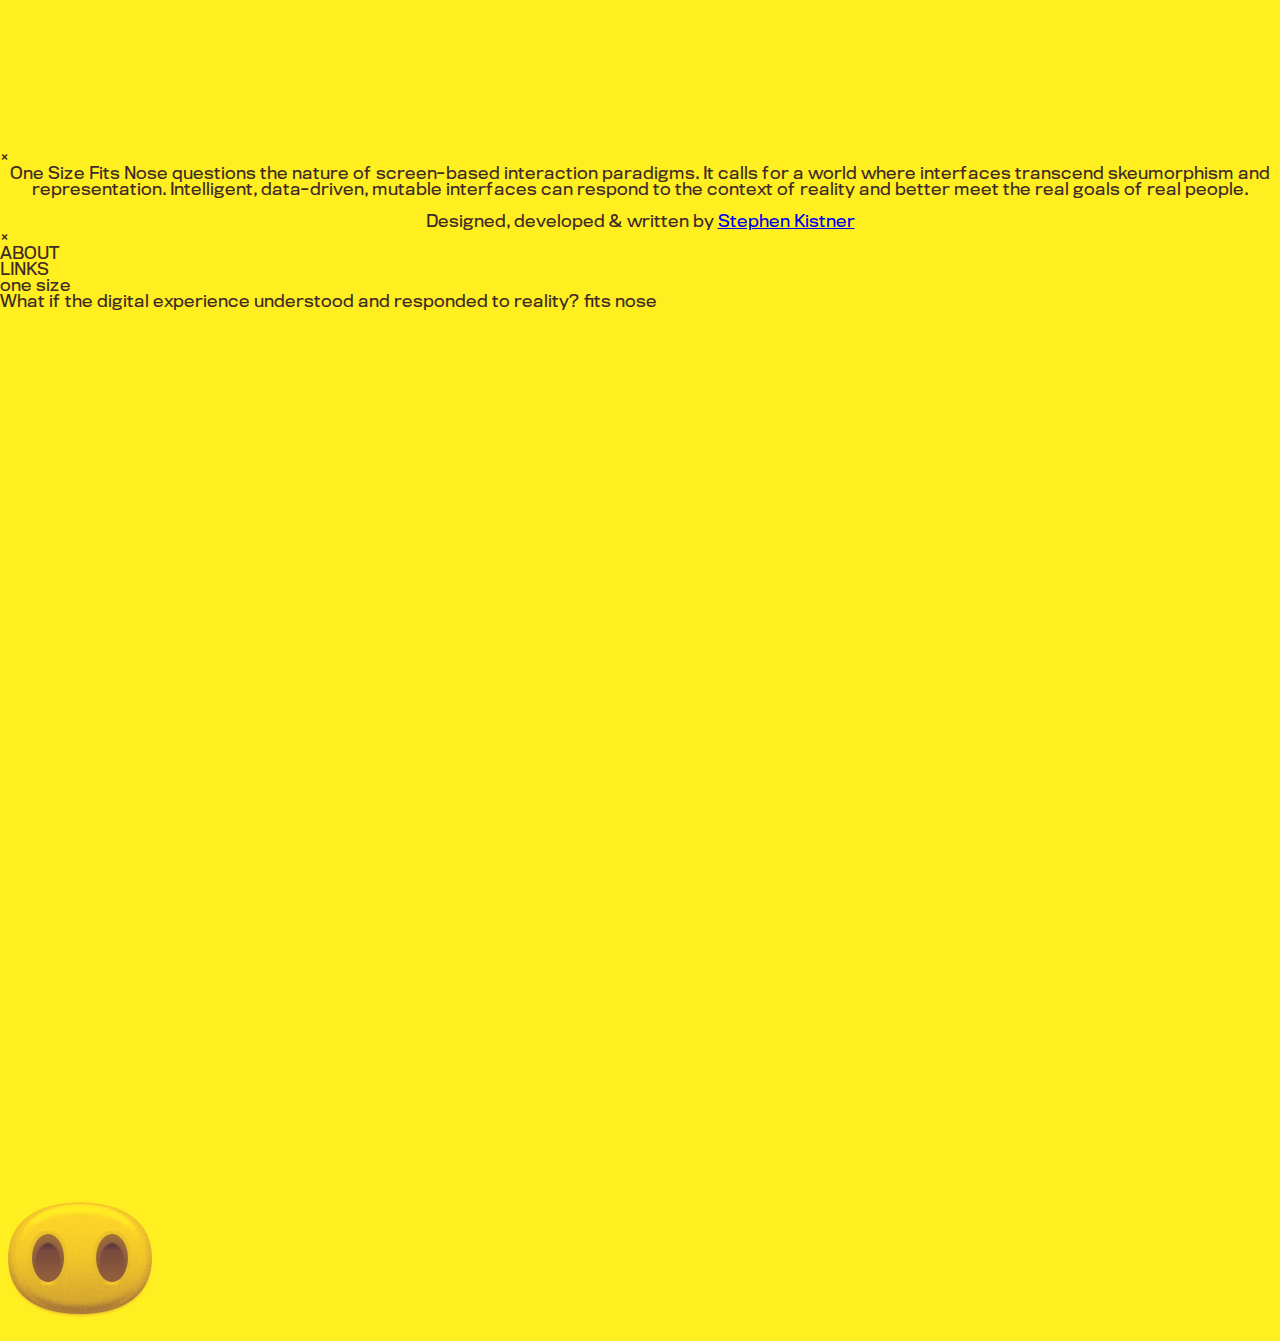
<file: index.html>
<!DOCTYPE HTML PUBLIC "-//W3C//DTD HTML 4.01 Transitional//EN" "http://www.w3.org/TR/html4/loose.dtd">
<html lang="en">
<head>
  <meta http-equiv="content-type" content="text/html; charset=utf-8">
  <title>One Size Fits Nose</title>

  <link href="reset.css" rel="stylesheet">
  <link href="styles.css" rel="stylesheet">

  <script>
    (function(i,s,o,g,r,a,m){i['GoogleAnalyticsObject']=r;i[r]=i[r]||function(){
    (i[r].q=i[r].q||[]).push(arguments)},i[r].l=1*new Date();a=s.createElement(o),
    m=s.getElementsByTagName(o)[0];a.async=1;a.src=g;m.parentNode.insertBefore(a,m)
    })(window,document,'script','https://www.google-analytics.com/analytics.js','ga');

    ga('create', 'UA-87482444-1', 'auto');
    ga('send', 'pageview');

  </script>

</head>

<body>

<div id="splashBG"></div>

  <video playsinline autoplay muted loop id="bgvid">
    <source src="" type="video/mp4">
</video>

<!--<div id="gradientBG"></div>-->

<div id="about-overlay">
<a class="closeBTN" onclick="closeAbout()">&times;</a>
<div class="text-container"><p>One Size Fits Nose questions the nature of screen-based interaction paradigms. It calls for a world where interfaces transcend skeumorphism and representation. Intelligent, data-driven, mutable interfaces can respond to the context of reality and better meet the real goals of real people.
<br/>
<br/>
Designed, developed &amp; written by <a href="http://stephenkistner.com">Stephen Kistner</a></p>

</div>
</div>

<div id="links-overlay">
  <a class="closeBTN" onclick="closeLinks()">&times;</a>

</div>

<div id="progress">
<div id="progress-marker"></div>
</div>

<ul id="nav">
  <li><a onclick="openAbout()">ABOUT</a></li>
  <li><a onclick="openLinks()">LINKS</a></li>
</ul>


  <ul id="chatList">
    <li class="big-item" id="splash" >
      <div class="big-cont"><h1>one size<br/><span id="question">What if the digital experience understood and responded to reality?</span> fits nose</h1></div>
    </li><div style="clear:both"></div>
    <li id="splashPadder"></li>

    <li id="chatpadder"></li>
  </ul>

  <a id="button" class="rdButton firstButton"><img src="images/pig-nose.png"/></a>
  <!--<a id="button" class="sqButton">This is a thing...</a>-->


  <script src="https://ajax.googleapis.com/ajax/libs/jquery/1.11.1/jquery.min.js"></script>
  <script src="scripts/content.js"></script>
  <script type="text/javascript" src="scripts/chat.js"></script>
</body>
</html>
</file>
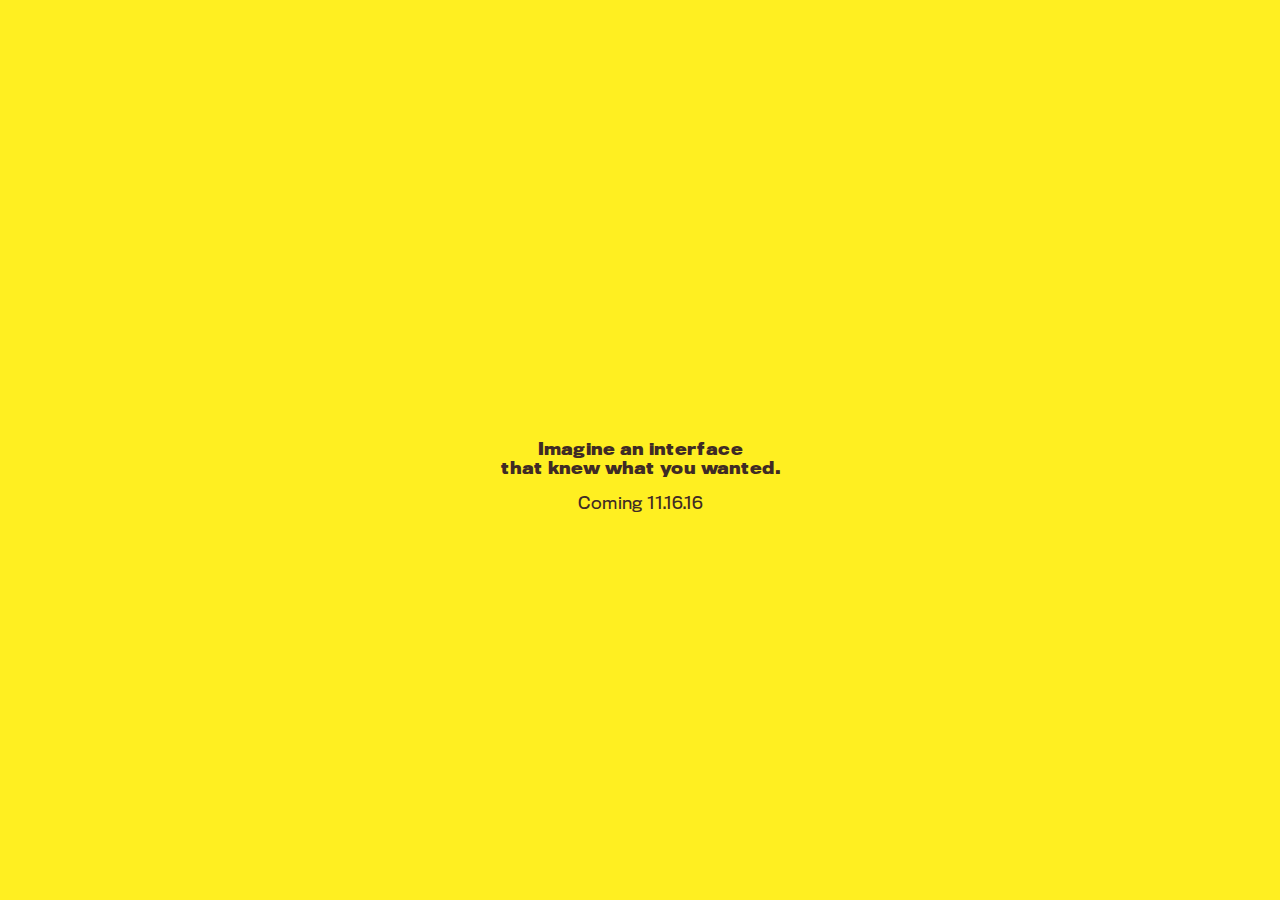
<file: old/index.html>
<html>
<head>
<title>The Mutable User Interface  |  Coming 11.16.16!</title>

<link href="styles.css" rel="stylesheet">

</head>

<body>
<div id="container">
<p class="bold">Imagine an interface <br> that knew what you wanted.</p>
<p>Coming 11.16.16</p>
</div>

</body>
</html>
</file>
<file: styles.css>
@font-face {
	font-family: 'TitlingGothicFB Normal';
	src: url('/fonts/TitlingGothicFBNormal-Bold.eot');
	src: url('/fonts/TitlingGothicFBNormal-Bold.eot?#iefix') format('embedded-opentype'),
		url('/fonts/TitlingGothicFBNormal-Bold.woff') format('woff'),
		url('/fonts/TitlingGothicFBNormal-Bold.ttf') format('truetype');
	font-weight: bold;
	font-style: normal;
}

@font-face {
	font-family: 'TitlingGothicFB Normal';
	src: url('/fonts/TitlingGothicFBNormal-Regular.eot');
	src: url('/fonts/TitlingGothicFBNormal-Regular.eot?#iefix') format('embedded-opentype'),
		url('/fonts/TitlingGothicFBNormal-Regular.woff') format('woff'),
		url('/fonts/TitlingGothicFBNormal-Regular.ttf') format('truetype');
	font-weight: normal;
	font-style: normal;
}


body {
  font-family: 'TitlingGothicFB Normal', Helvetica, sans-serif;;
  background: #FFEF21;
  color: #3F2B25;
}

#container {
  width: 300px;
  position: absolute;
  left: 50%;
  margin-left: -150px;
  text-align: center;
  height: 50px;
  top: 50%;
  margin-top: -25px;
}

p {
  text-align: center;
}

p.bold {
  font-weight: bold;
}
</file>
<file: old/styles.css>
@font-face {
	font-family: 'TitlingGothicFB Normal';
	src: url('/fonts/TitlingGothicFBNormal-Bold.eot');
	src: url('/fonts/TitlingGothicFBNormal-Bold.eot?#iefix') format('embedded-opentype'),
		url('/fonts/TitlingGothicFBNormal-Bold.woff') format('woff'),
		url('/fonts/TitlingGothicFBNormal-Bold.ttf') format('truetype');
	font-weight: bold;
	font-style: normal;
}

@font-face {
	font-family: 'TitlingGothicFB Normal';
	src: url('/fonts/TitlingGothicFBNormal-Regular.eot');
	src: url('/fonts/TitlingGothicFBNormal-Regular.eot?#iefix') format('embedded-opentype'),
		url('/fonts/TitlingGothicFBNormal-Regular.woff') format('woff'),
		url('/fonts/TitlingGothicFBNormal-Regular.ttf') format('truetype');
	font-weight: normal;
	font-style: normal;
}


body {
  font-family: 'TitlingGothicFB Normal', Helvetica, sans-serif;;
  background: #FFEF21;
  color: #3F2B25;
}

#container {
  width: 300px;
  position: absolute;
  left: 50%;
  margin-left: -150px;
  text-align: center;
  height: 50px;
  top: 50%;
  margin-top: -25px;
}

p {
  text-align: center;
}

p.bold {
  font-weight: bold;
}
</file>
